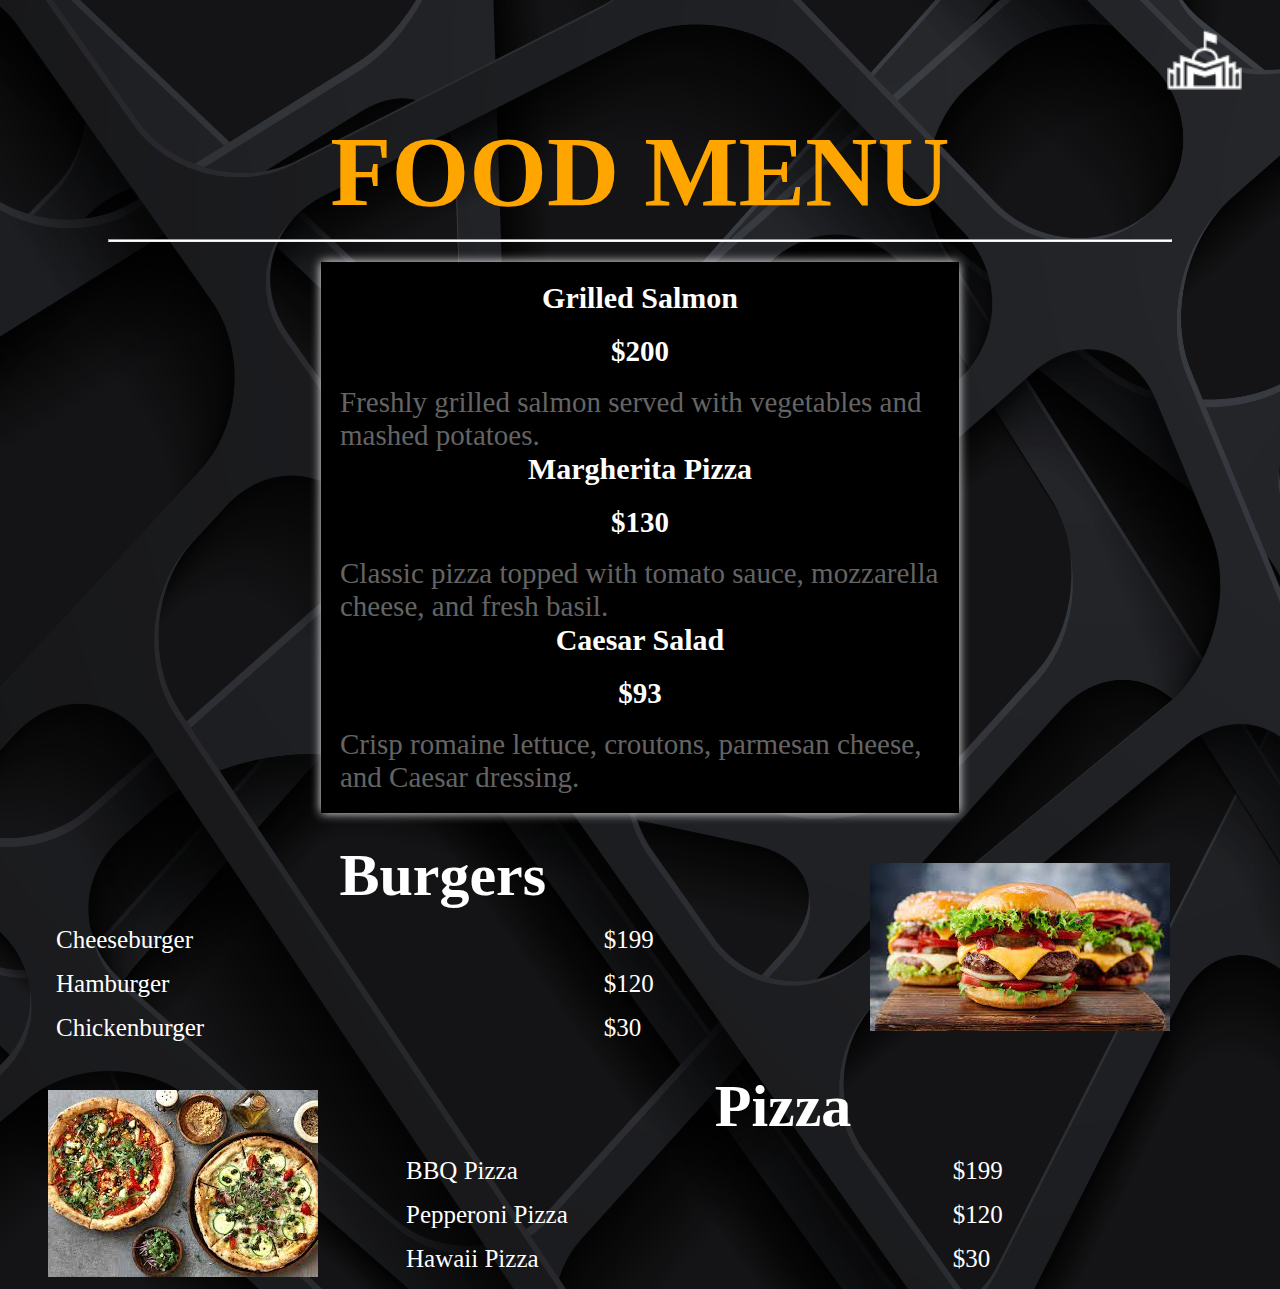
<file: index.html>
<!DOCTYPE html>
<html>
<head>
    <link rel="stylesheet" href="menu.css">
<title>Menu</title>
</head>
<body>
<div class="logo"> <img src="num.jpg" width="75px" height="60px"></div>


<h1>FOOD MENU</h1>
<hr>
<div class="menu-container">
  <div class="menu-item">
      <div class="item-name">Grilled Salmon</div>
      <div class="item-price">      $200</div>
  </div>
      <div class="item-description">Freshly grilled salmon served with vegetables and mashed potatoes.</div>
      
  
  <div class="menu-item">
      <div class="item-name">Margherita Pizza</div>
      <div class="item-price">       $130</div>
      
  </div>
      <div class="item-description">Classic pizza topped with tomato sauce, mozzarella cheese, and fresh basil.</div>
  
  <div class="menu-item">
      <div class="item-name">Caesar Salad</div>
      <div class="item-price">      $93</div>
  </div>
      <div class="item-description">Crisp romaine lettuce, croutons, parmesan cheese, and Caesar dressing.</div>
      
  
</div>
<div class="table1">
  
  <table>
    <tr>
      <th class="hoolnii_turluud" colspan="2">Burgers</th>
      
    </tr>
    <tr>
      <td>Cheeseburger</td>
      
      <td>$199</td>
    </tr>
    <tr>
      <td>Hamburger</td>
      
      <td>$120</td>
    </tr>
    <tr>
      <td>Chickenburger</td>
      
      <td>$30</td>
    </tr>
    
  </table>
  <div class="img_burger">
    <img src="burger.jpg">
  </div>
</div>
<div class="table2">
  <div class="img_pizza">
    <img src="pizza.jpg">
  </div>
  <table>
    <tr>
      <th class="hoolnii_turluud" colspan="2">Pizza</th>
      
    </tr>
    <tr>
      <td>BBQ Pizza</td>
      
      <td>$199</td>
    </tr>
    <tr>
      <td>Pepperoni Pizza</td>
      
      <td>$120</td>
    </tr>
    <tr>
      <td>Hawaii Pizza</td>
      
      <td>$30</td>
    </tr>
    
  </table>

</div>



</body>
</html>
</file>
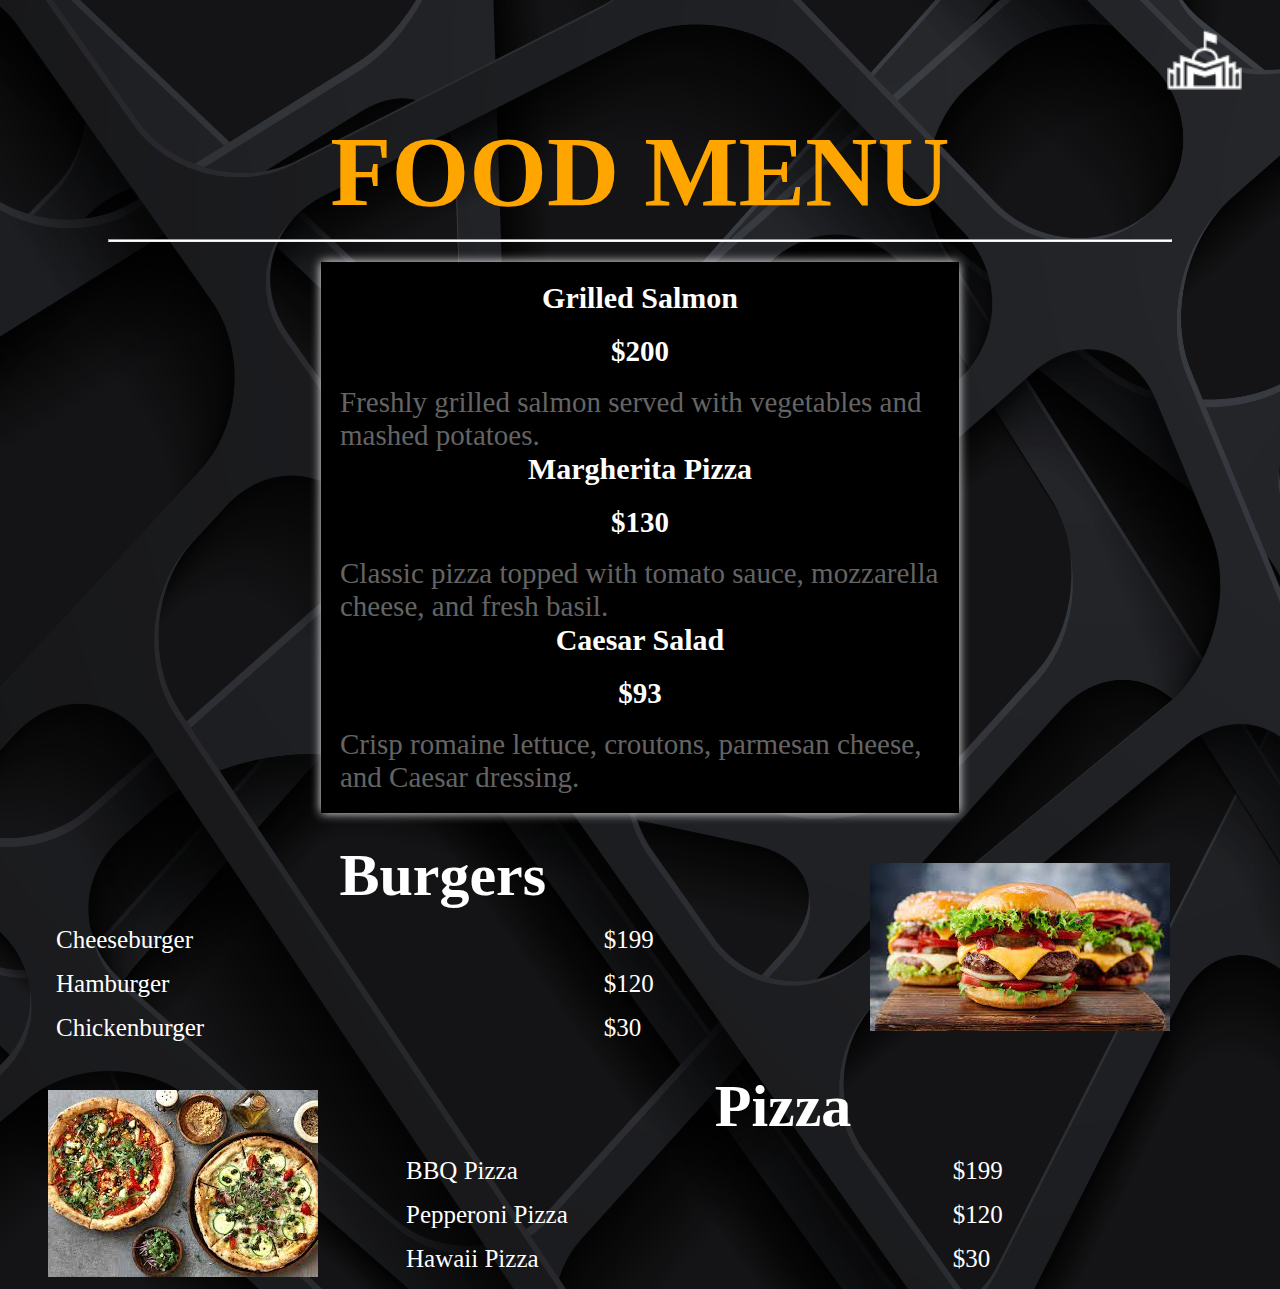
<file: menu.html>
<!DOCTYPE html>
<html>
<head>
    <link rel="stylesheet" href="menu.css">
<title>Menu</title>
</head>
<body>
<div class="logo"> <img src="num.jpg" width="75px" height="60px"></div>


<h1>FOOD MENU</h1>
<hr>
<div class="menu-container">
  <div class="menu-item">
      <div class="item-name">Grilled Salmon</div>
      <div class="item-price">      $200</div>
  </div>
      <div class="item-description">Freshly grilled salmon served with vegetables and mashed potatoes.</div>
      
  
  <div class="menu-item">
      <div class="item-name">Margherita Pizza</div>
      <div class="item-price">       $130</div>
      
  </div>
      <div class="item-description">Classic pizza topped with tomato sauce, mozzarella cheese, and fresh basil.</div>
  
  <div class="menu-item">
      <div class="item-name">Caesar Salad</div>
      <div class="item-price">      $93</div>
  </div>
      <div class="item-description">Crisp romaine lettuce, croutons, parmesan cheese, and Caesar dressing.</div>
      
  
</div>
<div class="table1">
  
  <table>
    <tr>
      <th class="hoolnii_turluud" colspan="2">Burgers</th>
      
    </tr>
    <tr>
      <td>Cheeseburger</td>
      
      <td>$199</td>
    </tr>
    <tr>
      <td>Hamburger</td>
      
      <td>$120</td>
    </tr>
    <tr>
      <td>Chickenburger</td>
      
      <td>$30</td>
    </tr>
    
  </table>
  <div class="img_burger">
    <img src="burger.jpg">
  </div>
</div>
<div class="table2">
  <div class="img_pizza">
    <img src="pizza.jpg">
  </div>
  <table>
    <tr>
      <th class="hoolnii_turluud" colspan="2">Pizza</th>
      
    </tr>
    <tr>
      <td>BBQ Pizza</td>
      
      <td>$199</td>
    </tr>
    <tr>
      <td>Pepperoni Pizza</td>
      
      <td>$120</td>
    </tr>
    <tr>
      <td>Hawaii Pizza</td>
      
      <td>$30</td>
    </tr>
    
  </table>

</div>



</body>
</html>
</file>
<file: menu.css>
.ehcode{
    font-family: sans-serif;
}
body {
    background-color: black;
    background-image: url(bgphoto2.jpg);
    background-repeat: no-repeat;
    background-size: cover;
    color: white; 
  }
  
  h1 {
    text-align: center;
    color: orange;
    font-size: 100px;
    margin-bottom: 0;
    margin-top: 20px;
  }
  
  .logo {
    margin-top: 30px;
    margin-right: 30px;
    text-align: right;
  }
  
  hr {
    background-color: white;
    height: 1px;
    margin-top: 10px;
    margin-left: 100px;
    margin-right: 100px;
  }
  
  table {
    border: 0px double white;
    margin-left: 40px;
    border-collapse: collapse;
    width: 65%;
    color: white;
  }
  
  th, td {
    padding: 8px;
    text-align: left;
    margin-right: 50px;
    padding-right: 40px;
    font-size: 25px;
  }
  
  .hoolnii_turluud {
    font-size: 60px;
    text-align: center;
    margin-right: 500px;
  }
  
  .menu-container {
    max-width: 600px;
    margin: 20px auto;
    padding: 19px;
    background-color: rgb(0, 0, 0);
    box-shadow: 0 0 10px rgba(255, 255, 255, 0.993);
    position: static;
  }
  
  .menu-item {
    display: flex;
    flex-direction: column;
    align-items: center;
    text-align:center;
    margin-bottom:18px;
  }
  
  .item-name {
    font-weight: bold;
    font-size: 30px; 
    margin-bottom: 10px;
    color: white;
  }
  
  .item-description {
    color: #646464;
    font-size: 29px; 
  }
  
  .item-price {
    color: #ffffff;
    font-weight: bold;
    font-size: 29px; 
    margin-top:10px;
  }
  
  .table1 {
    display: flex;
    align-items: flex-start;
  }
  
  .img_burger {
    margin-right: 30px;
    align-items: flex-end;
    margin-top: 30px;
  }
  
  .img_pizza {
    margin-top: 40px;
    margin-left: 40px;
    margin-right: 40px;
  }
  
  .table2 {
    margin-right: 30px;
    align-items: flex-end;
    display: flex;
  }
  .hovers {
    border: 2px;
    color: white;
    padding: 15px 32px;
    text-align: center;
    text-decoration: none;
    display: inline-block;
    font-size: 16px;
      float: inline-end;
      text-decoration: none;
      transition: color 0.3s;
      transition: background-color 0.3s;
      display: flex;
  align-items:center;
  justify-content: center;
  padding-right: 560px;
  
  }
  .hovers a{
    color: white;
    padding: 15px 32px;
    text-align: center;
    text-decoration: none;
    display: inline-block;
    font-size: 14px;
      text-decoration: none;
  
      background-color: none;
      border: 2px solid white;
      border-radius: 2rem;
  }
  .hovers:hover {
      color: #390b7a;
  }
  .styled-table {
    border-collapse: collapse;
    margin: 25px 0;
    font-size: 0.9em;
    font-family: sans-serif;
    min-width: 400px;
    box-shadow: 0 0 20px rgba(0, 0, 0, 0.15);
    position: static;
    margin-left: 200px;
}
.styled-table thead tr {
    background-color: orange;
    color: #ffffff;
    text-align: left;
}
.styled-table th,
.styled-table td {
    padding: 12px 15px;
}
.styled-table tbody tr {
    border-bottom: 1px solid #dddddd;
}

.styled-table tbody tr:nth-of-type(even) {
    background-color: #f3f3f3;
}

.styled-table tbody tr:last-of-type {
    border-bottom: 2px solid orange;
}
.styled-table tbody tr.active-row {
    font-weight: bold;
    color: orange;
}
@import url("https://fonts.googleapis.com/css?family=Source+Sans+Pro:400,400i,600,600i&display=swap");

.form {
  font-size: 16px;
}

.form * {
  box-sizing: border-box;
  line-height: 1.5;
}

.form__title {
  font-size: 2em;
  font-weight: 600;
}

.form__item {
  display: flex;
  flex-direction: column;
}

.form__item > * {
  align-self: flex-start;
}

.form__label {
  font-weight: 600;
  padding: 10px 0;
}

.form__input {
  -webkit-appearance: none;

  width: 100%;
  max-width: 425px;
  min-height: calc(0.9em + (0.8em * 2) + 0.6em);

  padding: 0.8em;
  font-size: 0.9em;
  font-family: "Source Sans Pro", sans-serif;

  outline: none;
  border: 1px solid #dddddd;
  border-radius: 4px;
  background: #f9f9f9;
  transition: background 0.25s, border-color 0.25s, color 0.25s;
}

.form__input:focus {
  background: #ffffff;
}

.form__input::placeholder {
  color: #bbbbbb;
}

.form__input--error {
  color: #d50000;
  background: #fff8f8;
  border-color: #d50000;
}

.form__input--error::placeholder {
  color: #ffbfbf;
}

.form__error {
  padding-top: 10px;
  color: #d50000;
  font-size: 0.9em;
  visibility: hidden;
}

.form__input--error + .form__error {
  visibility: visible;
}

.form__input--small {
  max-width: 250px;
}

textarea.form__input {
  resize: none;
  min-height: 200px;
}

.form__btn {
  font-family: "Source Sans Pro", sans-serif;
  font-weight: 600;
  font-size: 1.1em;
  padding: 10px 16px;
  margin: 10px 0;

  color: #ffffff;
  background: #14b64a;
  border: 2px solid #0fa942;
  border-radius: 5px;

  cursor: pointer;
  outline: none;
}

.form__btn:active {
  background: #0fa942;
}
</file>
